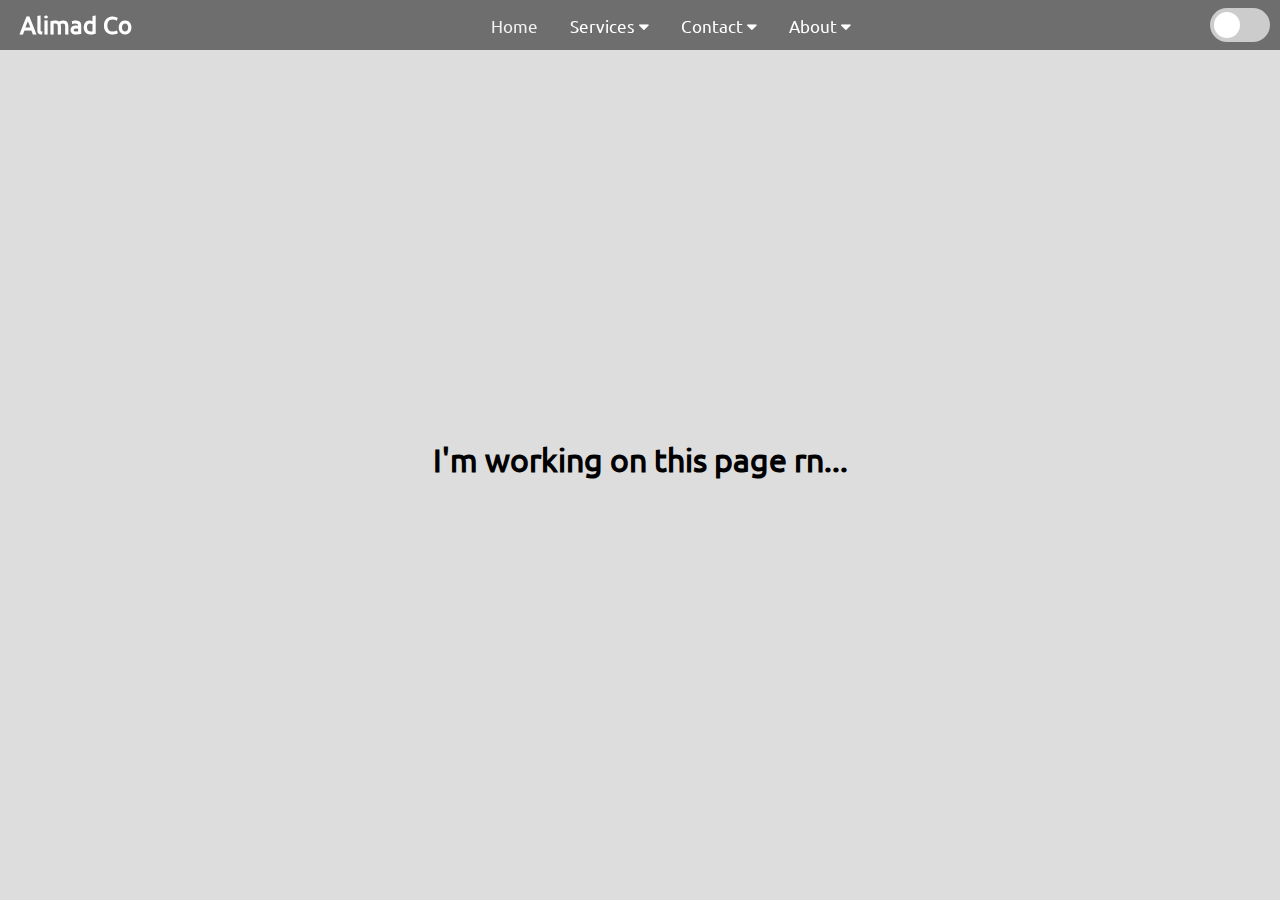
<file: portfolio.html>
<!DOCTYPE html>
<html lang="en">
<head>
  <meta charset="UTF-8">
  <meta name="viewport" content="width=device-width, initial-scale=1.0">
  <title>Alimad - Game Development</title>
  <link rel="stylesheet" href="style.css">
  <link rel="icon" href="favicon.png" type="image/png">
  <link rel="stylesheet" href="https://cdnjs.cloudflare.com/ajax/libs/font-awesome/4.7.0/css/font-awesome.min.css">
</head>
<body>
  <div class="header">
    <h2>Alimad Co</h2>
    <div class="topnav" id="myTopnav">
      <a href="index.html">Home</a>
      <div class="dropdown">
        <button class="dropbtn">Services 
          <i class="fa fa-caret-down"></i>
        </button>
        <div class="dropdown-content">
          <a href="games.html" class="active">Game Development</a>
          <a href="cgi.html">CGI & Graphics</a>
        </div>
      </div> 
      <div class="dropdown">
        <button class="dropbtn">Contact 
          <i class="fa fa-caret-down"></i>
        </button>
        <div class="dropdown-content">
          <a href="mailto:alimad.co.ltd@gmail.com">Email</a>
          <a href="social.html">Social Media</a>
        </div>
      </div>
      <div class="dropdown">
        <button class="dropbtn">About 
          <i class="fa fa-caret-down"></i>
        </button>
        <div class="dropdown-content">
          <a href="portfolio.html">Portfolio</a>
        </div>
      </div>
      <a href="javascript:void(0);" class="icon" onclick="toggleNav()">
        <i class="fa fa-bars"></i>
      </a>
    </div>
    <label class="switch">
      <input type="checkbox" id="theme-toggle-checkbox" onclick="toggleTheme()">
      <span class="slider round"></span>
    </label>
  </div>

  <div class="container">
    <h1>I'm working on this page rn...</h1>
    <!--<div class="game-list">
      <div class="game-item">
        <a href="https://alimad.itch.io/game1"><img src="game1.jpg" alt="Game 1"></a>
        <h3>Game 1 Title</h3>
        <p>Description of Game 1.</p>
      </div>
      <div class="game-item">
        <a href="https://alimad.itch.io/game2"><img src="game2.jpg" alt="Game 2"></a>
        <h3>Game 2 Title</h3>
        <p>Description of Game 2.</p>
      </div>
    </div>-->
  </div>
  
  <script src="script.js" defer></script>
</body>
</html>
</file>
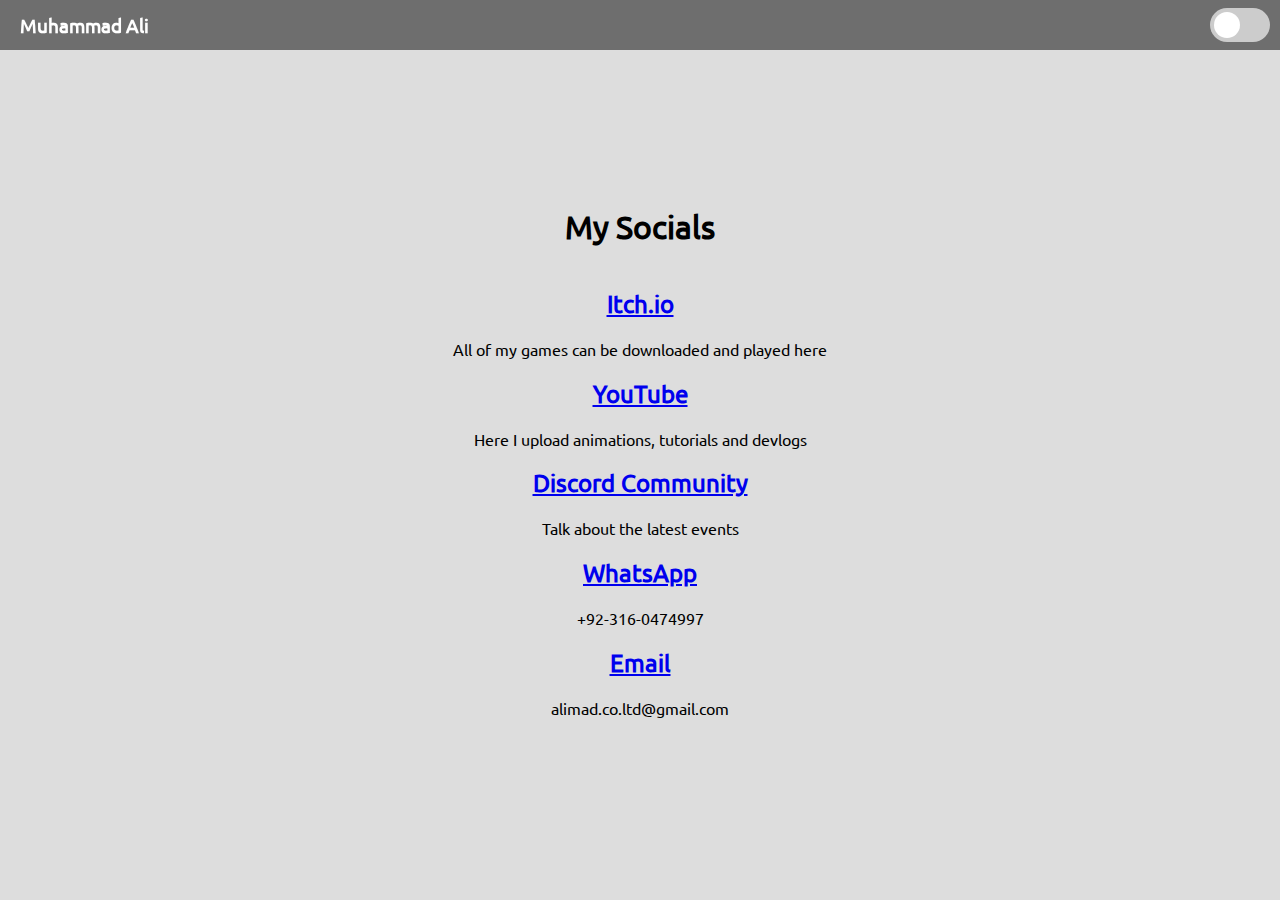
<file: social.html>
<!DOCTYPE html>
<html lang="en">
<head>
  <meta charset="UTF-8">
  <meta name="viewport" content="width=device-width, initial-scale=1.0">
  <title>Muhammad Ali- Socials</title>
  <link rel="stylesheet" href="style.css">
  <link rel="icon" href="favicon.png" type="image/png">
  <link rel="stylesheet" href="https://cdnjs.cloudflare.com/ajax/libs/font-awesome/4.7.0/css/font-awesome.min.css">
</head>
<body>
  <div class="header">
    <h3>Muhammad Ali</h3>
    
    <label class="switch">
      <input type="checkbox" id="theme-toggle-checkbox" onclick="toggleTheme()">
      <span class="slider round"></span>
    </label>
  </div>

  <div class="container">
    <h1>My Socials</h1>
    <div class="game-list">
      <div class="game-item">
        <a href="https://alimad.itch.io"><h2>Itch.io</h2></a>
        <p>All of my games can be downloaded and played here</p>
    <a href="https://youtube.com/@alimadco"><h2>YouTube</h2></a>
    <p>Here I upload animations, tutorials and devlogs</p>
    <a href="https://discord.com/invite/fY4Q8rKsz4"><h2>Discord Community</h2></a>
    <p>Talk about the latest events</p>
    <a href="tel:03160474997"><h2>WhatsApp</h2></a>
    <p>+92-316-0474997</p>
    <a href="mailto:alimad.co.ltd@gmail.com"><h2>Email</h2></a>
    <p>alimad.co.ltd@gmail.com</p>
      </div>
    </div>
  </div>
  <style>h2{
    text-align: center;
  }
  p{
    text-align: center;
  }
  </style>
  <script src="script.js" defer></script>
</body>
</html>
</file>
<file: style.css>
@font-face {
  font-family: 'CustomFont';
  src: url('font.ttf') format('truetype');
}

/* General styles */
body, html {
  margin: 0;
  padding: 0;
  height: 100%;
  width: 100%;
  overflow: hidden; /* Prevent unwanted scrolls */
  display: flex;
  flex-direction: column;
  font-family: 'CustomFont', Arial, sans-serif;
  background-color: #fff;
  color: black;
  transition: background-color 0.5s, color 0.5s;
}

/* Dark mode styling */
.dark-mode {
  background-color: #121212;
  color: #f1f1f1;
}

.dark-mode .header, .dark-mode .footer {
  background-color: rgba(70, 70, 70, 0.3); /* Darker background for header and footer */
}

.dark-mode .intro-text{
  text-shadow: 2px 2px 10px rgba(0, 200, 200, 0.5);
}
#bgCanvas {
  position: fixed;
  top: 0;
  left: 0;
  width: 100%;
  height: 100%;
  /*z-index: -1;*/
}

.container {
  flex: 1;
  display: flex;
  flex-direction: column;
  justify-content: center;
  align-items: center;
  margin-top: -30px; /* Move text a little upwards */
}

.intro-text {
  font-size: 3rem;
  opacity: 1;
  transition: opacity 0.5s, transform 0.5s, text-shadow 0.5s ease;
  z-index: 1;
  text-shadow: 2px 2px 10px rgba(200, 0, 0, 0.5);
}

/* Header styling */
.header {
  width: 100%;
  height: 50px;
  background: rgba(0, 0, 0, 0.5); /* Blurred effect */
  color: white;
  display: flex;
  justify-content: space-between;
  align-items: center;
  padding-left: 20px;
  padding-right: 20px;
  backdrop-filter: blur(10px); /* Blur effect for header */
  transition: background-color 0.5s ease-in-out;
}

/* Footer styling */
.footer {
  width: 100%;
  height: 50px;
  background: rgba(0, 0, 0, 0.5);
  position: fixed;
  bottom: 0;
  left: 0;
  display: flex;
  justify-content: center;
  align-items: center;
  opacity: 1;
  backdrop-filter: blur(10px); /* Blur effect for header */
  transition: opacity 0.5s, background-color 0.5s ease-in-out;
}
/* Toggle switch styling */
.switch {
  position: relative;
  display: inline-block;
  width: 60px;
  height: 34px;
  margin-right: 30px;
}

.switch input {
  opacity: 0;
  width: 0;
  height: 0;
}
.slider {
  position: absolute;
  cursor: pointer;
  top: 0;
  left: 0;
  right: 0;
  bottom: 0;
  background-color: #ccc;
  transition: .4s;
}

.slider:before {
  position: absolute;
  content: "";
  height: 26px;
  width: 26px;
  left: 4px;
  bottom: 4px;
  background-color: white;
  transition: .4s;
}

input:checked + .slider {
  background-color: #2196F3;
}

input:checked + .slider:before {
  transform: translateX(26px);
}

.slider.round {
  border-radius: 34px;
}

.slider.round:before {
  border-radius: 50%;
}

.footer a {
  color: white;
  margin: 0 10px;
  text-decoration: none;
}
.welcome-text {
  font-size: 1.5rem;
  opacity: 0.7;
  position: absolute;
  bottom: 200px;
  left: 50%;
  transform: translateX(-50%);
  z-index: 1;
  transition: opacity 0.5s ease;
}
a {
  transition: color 0.3s ease;
}

a:hover {
  color: #2196F3; /* Change to the desired hover color */
}

.underline {
  text-decoration: underline; /* For underlining text */
}
/* General styles */
body, html {
  margin: 0;
  padding: 0;
  height: 100%;
  width: 100%;
  overflow: hidden;
  display: flex;
  flex-direction: column;
  font-family: 'CustomFont', Arial, sans-serif;
  background-color: #ddd;
  color: black;
  transition: background-color 0.5s, color 0.5s;
}

/* Dark mode styling */
.dark-mode {
  background-color: #121212;
  color: #f1f1f1;
}

/* Responsive Topnav */
.topnav {
  overflow: hidden;
  background-color: transparent;
}

.topnav a {
  float: left;
  display: block;
  color: #f2f2f2;
  text-align: center;
  padding: 14px 16px;
  text-decoration: none;
  font-size: 17px;
}

.topnav .icon {
  display: none;
}

.topnav .dropdown {
  float: left;
  overflow: hidden;
}

.topnav .dropdown .dropbtn {
  font-size: 17px;
  border: none;
  outline: none;
  color: white;
  padding: 14px 16px;
  background-color: inherit;
  font-family: inherit;
  margin: 0;
}

.topnav .dropdown-content {
  display: none;
  position: absolute;
  background: rgba(0, 0, 0, 0.5); /* Semi-transparent background */
  backdrop-filter: blur(10px); /* Blurred effect */
  color: white;
  min-width: 160px;
  box-shadow: 0px 8px 16px 0px rgba(0,0,0,0.2);
  z-index: 1;
}

.topnav .dropdown-content a {
  float: none;
  color: white;
  padding: 12px 16px;
  text-decoration: none;
  display: block;
  text-align: left;
}

.topnav .dropdown-content a:hover {
  background-color: #ddd;
  color: black;
}

.topnav .dropdown:hover .dropdown-content {
  display: block;
}
</file>
